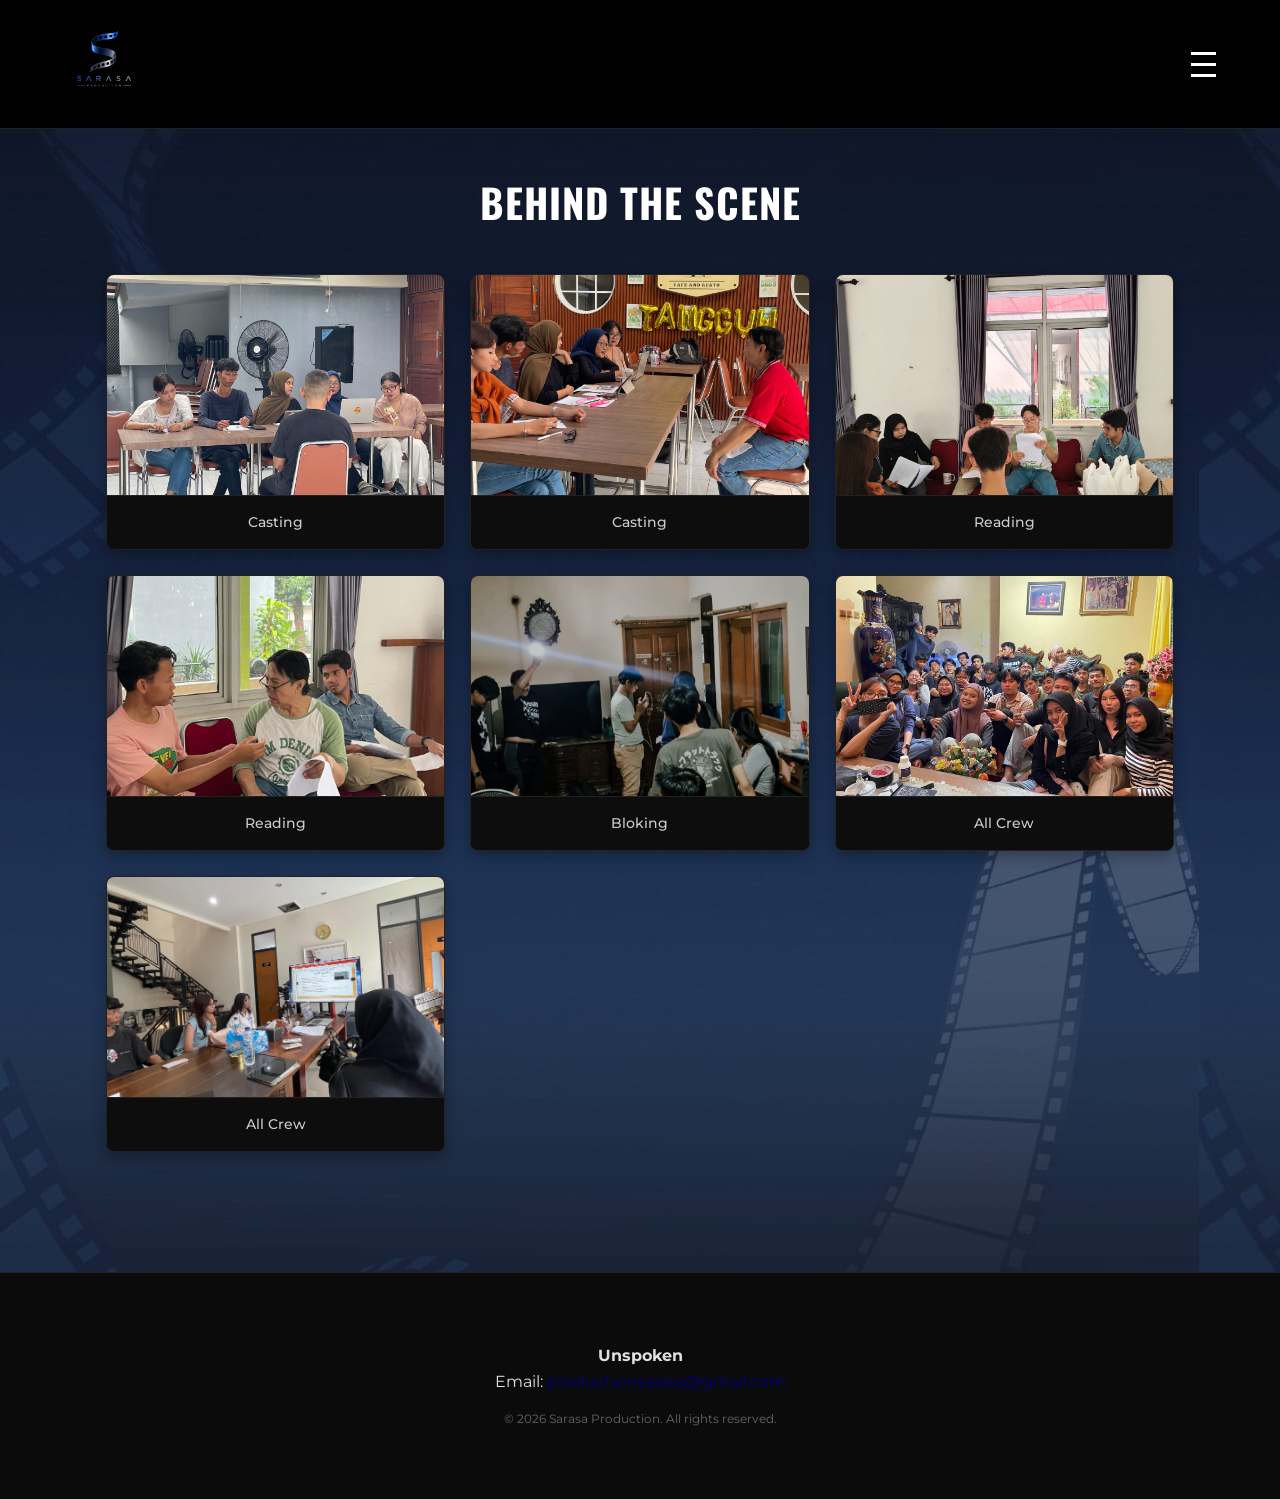
<file: bts.html>
<!DOCTYPE html>
<html lang="id">
<head>
    <meta charset="UTF-8">
    <meta name="viewport" content="width=device-width, initial-scale=1.0">
    <title>Behind The Scene - Sarasa Production</title>
    <link rel="stylesheet" href="style.css">
    <link href="https://fonts.googleapis.com/css2?family=Montserrat:wght@400;700&family=Oswald:wght@500;700&display=swap" rel="stylesheet">
</head>
<body>
    <div class="page-transition-overlay"></div>
    <nav class="navbar"></nav>
    <!-- NAVBAR -->
    <nav class="navbar">
        <div class="nav-container">
            <a href="index.html" class="logo"><img src="assets/Sarasa.jpeg" alt="Logo PH"></a>
            <ul class="nav-links" id="navLinks">
                <li><a href="index.html">Home Page</a></li>
                <li><a href="tentang.html">Tentang</a></li>
                <li><a href="bts.html" class="active">Behind The Scene</a></li> <!-- Active di sini -->
                <li><a href="crew.html">Crew</a></li>
            </ul>
            <div class="menu-toggle" id="mobileMenu">
                <span></span>
                <span></span>
                <span></span>
            </div>
        </div>
    </nav>

    <!-- GALERI BEHIND THE SCENE -->
    <main style="padding-top: 130px; padding-bottom: 80px;">
        <div class="container">
            <h2 style="font-family: 'Oswald', sans-serif; font-size: 2.5rem; color: #fff; text-align: center; margin-bottom: 40px; letter-spacing: 1px;">BEHIND THE SCENE</h2>
            
            <!-- Grid Foto Dokumentasi -->
            <div class="bts-full-grid">
                
                <!-- Foto 1 -->
                <div class="bts-item">
                    <img src="assets/casting.jpeg" alt="Dokumentasi Casting Unspoken">
                    <div class="bts-caption">Casting</div>
                </div>

                <!-- Foto 2 -->
                <div class="bts-item">
                    <img src="assets/casting2.jpeg" alt="Dokumentasi Casting Unspoken 2">
                    <div class="bts-caption">Casting</div>
                </div>

                <!-- Foto 3 -->
                <div class="bts-item">
                    <img src="assets/reading2.jpeg" alt="Dokumentasi Reading Unspoken 3">
                    <div class="bts-caption">Reading</div>
                </div>

                <!-- Foto 4 -->
                <div class="bts-item">
                    <img src="assets/reading 3.jpeg" alt="Dokumentasi Reading Unspoken 4">
                    <div class="bts-caption">Reading</div>
                </div>

                <!-- Foto 5 -->
                <div class="bts-item">
                    <img src="assets/bloking.jpeg" alt="Dokumentasi Bloking Unspoken 5">
                    <div class="bts-caption">Bloking</div>
                </div>

                <!-- Foto 6 -->
                <div class="bts-item">
                    <img src="assets/all crew 2.jpeg" alt="Dokumentasi all Unspoken 6">
                    <div class="bts-caption">All Crew</div>
                </div>

                <div class="bts-item">
                    <img src="assets/WhatsApp Image 2026-06-18 at 1.20.56 PM (1).jpeg" alt="Dokumentasi all Unspoken 6">
                    <div class="bts-caption">All Crew</div>
                </div>

            </div>
        </div>
    </main>

    <!-- FOOTER -->
    <footer>
        <div class="container text-center">
            <p><strong>Unspoken</strong></p>
            <p>Email: <a href="mailto:productionsarasa@gmail.com">productionsarasa@gmail.com</a></p>
            <p class="copy">&copy; 2026 Sarasa Production. All rights reserved.</p>
        </div>
    </footer>

    <script src="script.js"></script>
</body>
</html>
</file>
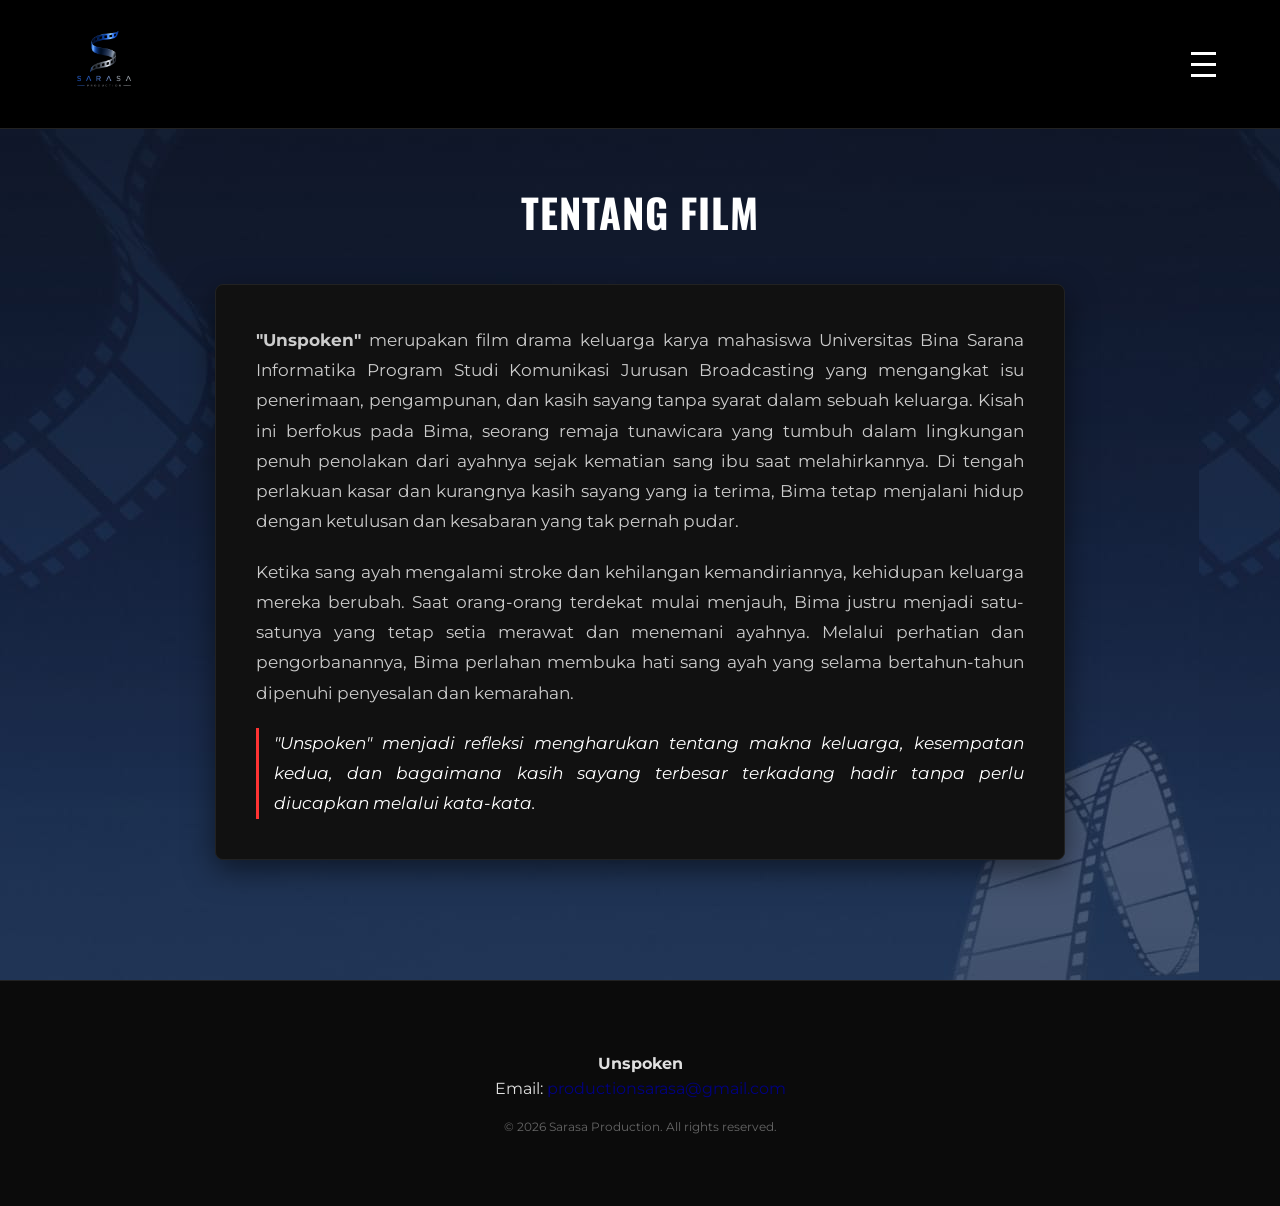
<file: tentang.html>
<!DOCTYPE html>
<html lang="id">
<head>
    <meta charset="UTF-8">
    <meta name="viewport" content="width=device-width, initial-scale=1.0">
    <title>Tentang - Sarasa Production</title>
    <link rel="stylesheet" href="style.css">
    <link href="https://fonts.googleapis.com/css2?family=Montserrat:wght@400;700&family=Oswald:wght@500;700&display=swap" rel="stylesheet">
</head>
<body>

    <!-- NAVBAR -->
    <nav class="navbar">
        <div class="nav-container">
            <a href="index.html" class="logo"><img src="assets/Sarasa.jpeg" alt="Logo PH"></a>
            <ul class="nav-links" id="navLinks">
                <li><a href="index.html">Home Page</a></li>
                <li><a href="tentang.html" class="active">Tentang</a></li>
                <li><a href="bts.html">Behind The Scene</a></li>
                <li><a href="crew.html">Crew</a></li>
            </ul>
            <div class="menu-toggle" id="mobileMenu">
                <span></span>
                <span></span>
                <span></span>
            </div>
        </div>
    </nav>

    <!-- KONTEN UTAMA HALAMAN TENTANG -->
    <main style="padding-top: 140px; padding-bottom: 80px;">
        <div class="container" style="max-width: 850px;">
            
            <section class="about-official">
                <!-- Judul Halaman -->
                <h2 style="font-family: 'Oswald', sans-serif; font-size: 2.5rem; color: #fff; text-align: center; margin-bottom: 40px; letter-spacing: 1px;">TENTANG FILM</h2>
                
                <!-- Kotak Konten Utama -->
                <div style="background: #111; padding: 40px; border-radius: 8px; border: 1px solid #222; box-shadow: 0 10px 30px rgba(0,0,0,0.5);">
                    
                    <!-- Teks Narasi Sesuai Request Kamu -->
                    <div style="color: #ccc; line-height: 1.8; font-size: 1.05rem; text-align: justify;">
                        <p style="margin-bottom: 20px;">
                            <strong>"Unspoken"</strong> merupakan film drama keluarga karya mahasiswa Universitas Bina Sarana Informatika Program Studi Komunikasi Jurusan Broadcasting yang mengangkat isu penerimaan, pengampunan, dan kasih sayang tanpa syarat dalam sebuah keluarga. Kisah ini berfokus pada Bima, seorang remaja tunawicara yang tumbuh dalam lingkungan penuh penolakan dari ayahnya sejak kematian sang ibu saat melahirkannya. Di tengah perlakuan kasar dan kurangnya kasih sayang yang ia terima, Bima tetap menjalani hidup dengan ketulusan dan kesabaran yang tak pernah pudar.
                        </p>
                        <p>
                            Ketika sang ayah mengalami stroke dan kehilangan kemandiriannya, kehidupan keluarga mereka berubah. Saat orang-orang terdekat mulai menjauh, Bima justru menjadi satu-satunya yang tetap setia merawat dan menemani ayahnya. Melalui perhatian dan pengorbanannya, Bima perlahan membuka hati sang ayah yang selama bertahun-tahun dipenuhi penyesalan dan kemarahan. 
                        </p>
                        <p style="margin-top: 20px; font-style: italic; color: #fff; border-left: 3px solid #ff3333; padding-left: 15px;">
                            "Unspoken" menjadi refleksi mengharukan tentang makna keluarga, kesempatan kedua, dan bagaimana kasih sayang terbesar terkadang hadir tanpa perlu diucapkan melalui kata-kata.
                        </p>
                    </div>

                </div>
            </section>

        </div>
    </main>

    <!-- FOOTER -->
    <footer>
        <div class="container text-center">
            <p><strong>Unspoken</strong></p>
            <p>Email: <a href="mailto:productionsarasa@gmail.com">productionsarasa@gmail.com</a></p>
            <p class="copy">&copy; 2026 Sarasa Production. All rights reserved.</p>
        </div>
    </footer>

    <script src="script.js"></script>
</body>
</html>
</file>
<file: style.css>
/* RESET STYLE DASAR */
* {
    margin: 0;
    padding: 0;
    box-sizing: border-box;
}

body {
    font-family: 'Montserrat', sans-serif;
    background-image: url(assets/background.jpeg); /* Tema Gelap seperti nuansa filmnya */
    color: #e0e0e0;
    line-height: 1.6;
    animation: FadeInPage 1.2s cubic-bezier(0.25, 1, 0.5, 1)forwards;
}

.container {
    width: 85%;
    max-width: 1200px;
    margin: 0 auto;
    padding: 40px 0;
}

/* NAVBAR */
.navbar {
    background-color:black;
    position: fixed;
    width: 100%;
    top: 0;
    z-index: 1000;
    border-bottom: 1px solid #222;
}

.nav-container {
    display: flex;
    justify-content: space-between;
    align-items: center;
    padding: 20px 5%;
}

.logo {
    color: #fff;
    font-family: 'Oswald', sans-serif;
    font-size: 24px;
    text-decoration: none;
    letter-spacing: 1px;
}

.nav-links {
    display: flex;
    list-style: none;
}

.nav-links li a {
    color: #bbb;
    text-decoration: none;
    padding: 5px 15px;
    font-size: 14px;
    text-transform: uppercase;
    transition: color 0.5s ease-in-out;
}

.nav-links li a:hover, .nav-links li a.active {
    color: #1a0a7fc5; /* Aksen merah biar dramatis */
}

/* HERO SECTION */
.hero {
    height: 60vh;
    margin-top: 70px;
    position: relative;
}

.hero-overlay {
    position: absolute;
    top: 0; left: 0; width: 100%; height: 100%;
    background: rgba(0, 0, 0, 0.7);
    display: flex;
    flex-direction: column;
    justify-content: center;
    align-items: center;
}
@font-face {
    font-family:'Vladmir' ;
    src: url('font/VLADIMIR.TTF') format('truetype');
}
    .hero h1 {
        font-family: 'Oswald', sans-serif;
        font-size: 3.5rem;
        color: #fff;
        letter-spacing: 4px;
        text-align: center;
    }
@keyframes fadeInPage {
    form{opacity: 0;
    transform: translateY(20px);}
    to{opacity: 1;
    transform: translateY(0);}
}
.hero p {
    font-size: 1.2rem; 
    color: #1a0a7fc5;
    letter-spacing: 2px;
    margin-top: 10px;
    text-transform: uppercase;
}

/* CONTENT SINOPSIS */
.flex-container {
    display: flex;
    gap: 50px;
    align-items: center;
    padding-top: 60px;
    padding-bottom: 60px;
}

.content-image {
    flex: 1;
    text-align: center;
}

.content-image img {
    max-width: 100%;
    height: auto;
    border-radius: 8px;
    box-shadow: 0 10px 25px rgba(0,0,0,0.5);
}

.content-text {
    flex: 1.5;
}

.content-text h2 {
    font-family: 'Oswald', sans-serif;
    font-size: 2rem;
    color: #fff;
    margin-bottom: 20px;
    border-left: 5px solid #1a0a7fc5;
    padding-left: 15px;
}

.content-text p {
    margin-bottom: 15px;
    text-align: justify;
    color: #ccc;
}

/* TOMBOL SOSMED */
.social-buttons {
    margin-top: 30px;
}

.btn {
    display: inline-block;
    padding: 12px 25px;
    text-decoration: none;
    font-weight: bold;
    border-radius: 4px;
    margin-right: 15px;
    transition: transform 0.2s, background 0.3s;
    font-size: 14px;
}

.btn:hover {
    transform: translateY(-3px);
}

.btn-instagram {
    background-color: navy;
    color: #fff;
}

.btn-tiktok {
    background-color: #010101;
    color: #fff;
    border: 1px solid #fff;
}
.btn-youtube {
    background-color: red;
    color: #fff;
    border: 1px solid #fff;}

/* FOOTER */
footer {
    background-color: #0b0b0b;
    padding: 30px 0;
    border-top: 1px solid #222;
}

.text-center {
    text-align: center;
}

footer a {
    color: navy;
    text-decoration: none;
}

.copy {
    margin-top: 15px;
    font-size: 12px;
    color: #666;
}

/* RESPONSIF UNTUK HP */
.menu-toggle {
    display: none;
    flex-direction: column;
    cursor: pointer;
}

.menu-toggle span {
    height: 3px;
    width: 25px;
    background-color: #fff;
    margin: 4px 0;
    transition: 0.4s;
}

@media (max-width: 768px) {
    .flex-container {
        flex-direction: column;
    }}
    @media (max-width: 1024px) {
        
        }
        @media (max-width: 600px) {
            
        }    
    .menu-toggle {
        display: flex;
    }
    
    .nav-links {
        display: none;
        flex-direction: column;
        width: 100%;
        position: absolute;
        top: 70px;
        left: 0;
        background-color: #0b0b0b;
        text-align: center;
        border-bottom: 1px solid #222;
    }
    
    .nav-links.active {
        display: flex;
    }
    
    .nav-links li {
        margin: 15px 0;
    }
    
    .hero h1 {
        font-size: 2.2rem;
    }

.logo img{
    width: 80px;
    height: auto;
}
/* STYLING GALERI BTS FULL FOTO */
.bts-full-grid {
    display: grid;
    grid-template-columns: repeat(auto-fit, minmax(300px, 1fr));
    gap: 25px;
    padding: 0 10px;
}

.bts-item {
    position: relative;
    overflow: hidden;
    border-radius: 8px;
    border: 1px solid #222;
    background-color: #111;
    box-shadow: 0 5px 15px rgba(0,0,0,0.3);
}

.bts-item img {
    width: 100%;
    height: 220px;
    object-fit: cover; /* Biar fotonya kepotong rapi gak gepeng */
    display: block;
    transition: transform 0.4s ease;
}

/* Efek pas foto didekati mouse */
.bts-item:hover img {
    transform: scale(1.08); /* Foto otomatis nge-zoom halus */
}

/* Teks keterangan di bawah foto */
.bts-caption {
    padding: 15px;
    font-size: 0.9rem;
    color: #ccc;
    background-color: #0d0d0d;
    text-align: center;
    font-weight: 500;
    border-top: 1px solid #222;
}
/* Lapisan hitam yang menutup layar penuh */
.page-transition-overlay {
    position: fixed;
    top: 0;
    left: 0;
    width: 100%;
    height: 100%;
    background-color: #0b132b; /* Samakan dengan warna background web kamu */
    z-index: 99999; /* Angka gede biar dia di lapisan paling depan */
    pointer-events: none; /* Biar gak nge-blok klik pas tirai kebuka */
    
    /* Jalankan animasi tirai kebuka ke atas pas halaman di-load */
    animation: shutterOpen 0.8s cubic-bezier(0.77, 0, 0.175, 1) forwards;
}

/* Class tambahan dari JS untuk nutup tirai pas menu diklik */
.page-transition-overlay.shutter-close {
    animation: shutterClose 0.6s cubic-bezier(0.77, 0, 0.175, 1) forwards;
}

/* LOGIKA GERAKAN TIRAI */
@keyframes shutterOpen {
    from { transform: translateY(0); }       /* Menutupi layar */
    to { transform: translateY(-100%); }     /* Meluncur keluar ke atas */
}

@keyframes shutterClose {
    from { transform: translateY(100%); }    /* Mulai dari bawah luar layar */
    to { transform: translateY(0); }         /* Naik ke atas nutupin layar */
}
.crew-container {
    display: flex;
    flex-wrap: wrap; /* Biar otomatis turun kalau layar HP/kekecilan */
    justify-content: flex-start; /* Kartu crew otomatis ngumpul di tengah */
    gap: 2%; /* Jarak antar kartu crew biar ada sela estetik */
    padding: 120px 20px 40px 20px;
    width: 100%;
    max-width: 1200px;
    margin: 0 auto;
}

/* Pengaturan frame/kartu per crew */
.crew-card {
    flex: 0 0 18.4%; /* Ukuran dasar kartu */
    max-width: 340px; /* Batas lebar maksimal biar gak kebesaran */
    background-color: #151d30; /* Background gelap biar teks putihnya menyala */
    border-radius: 8px;
    overflow: hidden;
    text-align: center; /* Bikin nama & jabatan otomatis di tengah */
    box-shadow: 0 4px 15px rgba(0, 0, 0, 0.3);
    margin-bottom: 20px;
}

/* 🌟 KUNCI RASIO 4:3 PADA FOTO CREW 🌟 */
.crew-photo {
    width: 100%;
    height: 220px; /* Mengunci tinggi barisan biar sejajar rata air */
    background-color: #0b132b; /* Kasih background gelap buat nutup sisa ruang foto */
    overflow: hidden;
    display: flex;
    align-items: center;
    justify-content: center;
}

/* 2. JURUS BIAR GAMBAR KELIATAN UTUH SEMUA GAK KEPOTONG */
.crew-photo img {
    width: 100%;
    height: 100%;
    object-fit: contain; /* 🌟 FOTO BAKAL MENGECIL PAS DI DALAM KOTAK, KELIATAN UTUH SEMUA! */
    transition: transform 0.3s ease;
}

/* Efek zoom tipis pas foto crew dilewati mouse */
.crew-card:hover .crew-photo img {
    transform: scale(1.05);
}

/* Area teks nama dan jabatan di bawah foto */
.crew-details {
    padding: 20px 15px;
}

.crew-details h3 {
    font-size: 1.2rem;
    color: #ffffff;
    margin-bottom: 5px;
    font-weight: 600;
}

.crew-details p {
    font-size: 0.9rem;
    color: #ff3333; /* Warna merah khas biar jabatannya stand out */
    font-weight: 500;
    letter-spacing: 1px;
    text-transform: uppercase; /* Bikin tulisan jabatan huruf besar semua */
}
/* 🌟 PAS LAYAR UKURAN HP (MOBILE) 🌟 */
@media screen and (max-width: 600px) {
    .crew-container {
        gap: 25px; /* Jarak antar kartu ke bawah biar gak nempel */
        padding: 40px 15px; /* Sisi kanan kiri agak dirapetin dikit biar pas di HP */
    }

    .crew-card {
        /* 🌟 KUNCINYA DI SINI: Set 100% biar isi 1 kartu penuh per baris ala BTS! */
        flex: 0 0 100%; 
        max-width: 100%; /* Biar kartunya melebar sempurna mengikuti lebar HP */
    }

    .crew-photo {
        height: 280px; /* Tingginya dinaikin dikit pas di HP biar fotonya kelihatan lebih puas dan gak gepeng */
    }
    
    .crew-section h2 {
        font-size: 1.8rem; /* Ukuran font judul meet our crew agak dikecilkan biar gak offside di layar HP */
        padding-top: 100px;
    }
}
</file>
